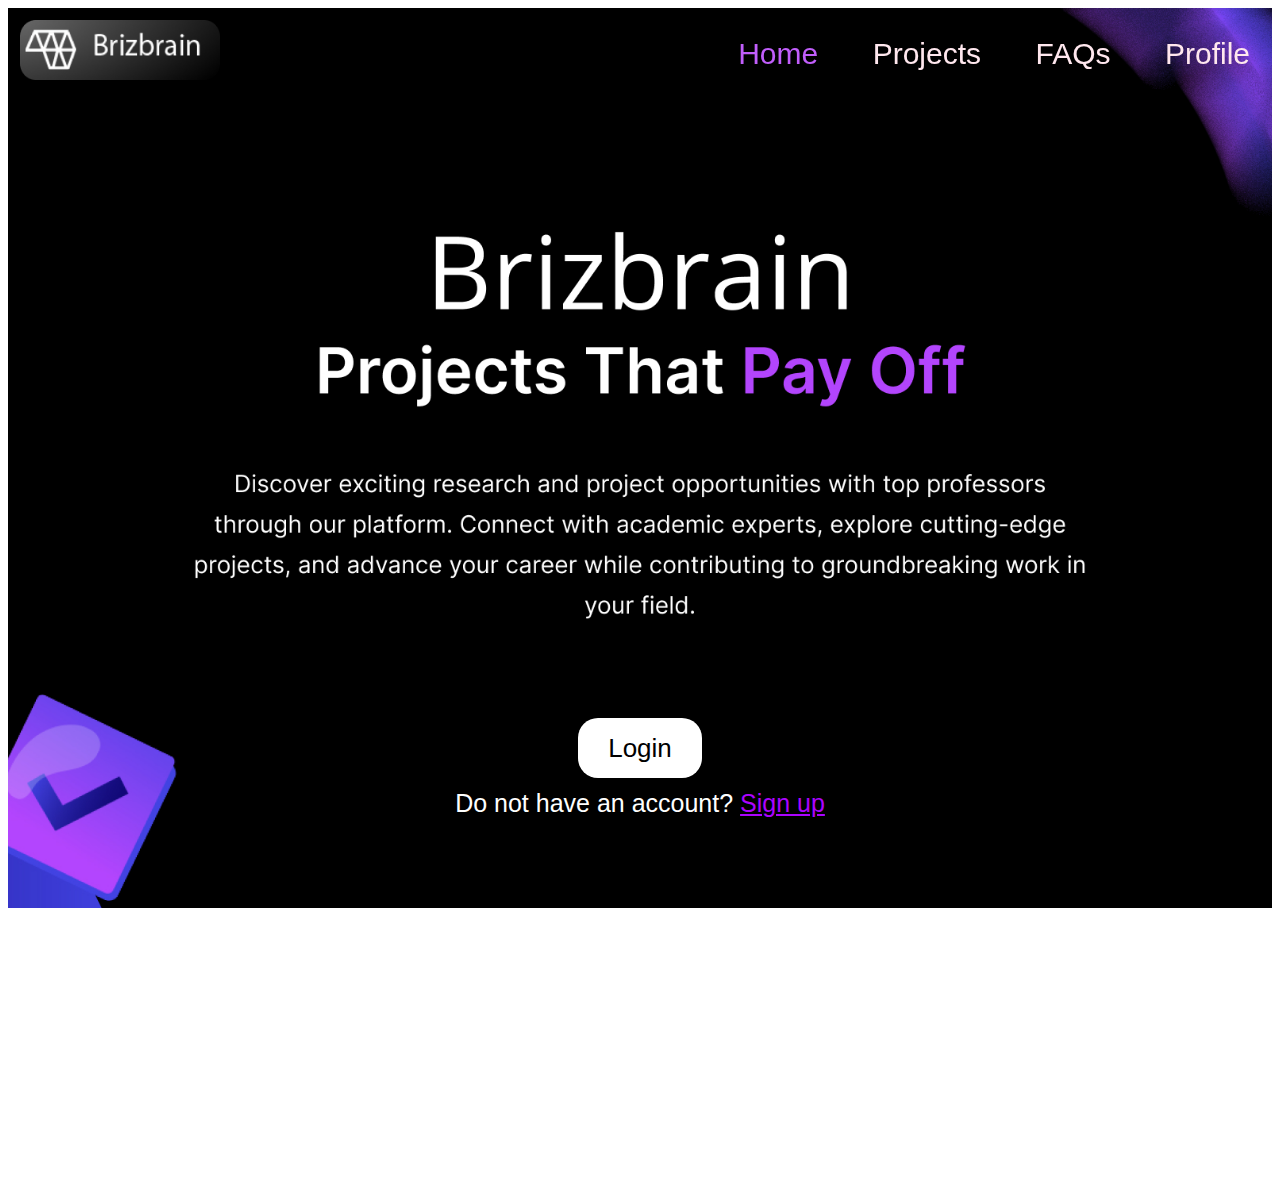
<file: index.html>
<!DOCTYPE html>
<html lang="en">
<head>
    <meta charset="UTF-8">
    <meta name="viewport" content="width=device-width, initial-scale=1.0">
    <title>BrizBrain</title>
    <link rel="stylesheet" href="styles.css">
    <head>
        <link rel="stylesheet" href="https://cdnjs.cloudflare.com/ajax/libs/font-awesome/6.0.0-beta3/css/all.min.css">
    </head>
    
</head>
<body>
    <header class="header">
        <a href="main.html" class="name"><img src="logofinal.png" width="200px" height="60px" \></a>
        <nav class="navbar">
            <a href="main.html" class="active">Home</a>
            <a href="projects.html">Projects</a>
            <a href="#">FAQs</a>
            <a href="#">Profile</a>
        </nav>
    </header>
    <section id="homepage">
        <div class="container">
            <a href="testing.html" class="login-btn" id="loginbtn">Login</a>
            <p class="signup-text">
                Do not have an account? <a href="signup.html">Sign up</a>
            </p>
        </div>
    </section>
    
    <script src="login.js"></script>
</body>
</html>
</file>
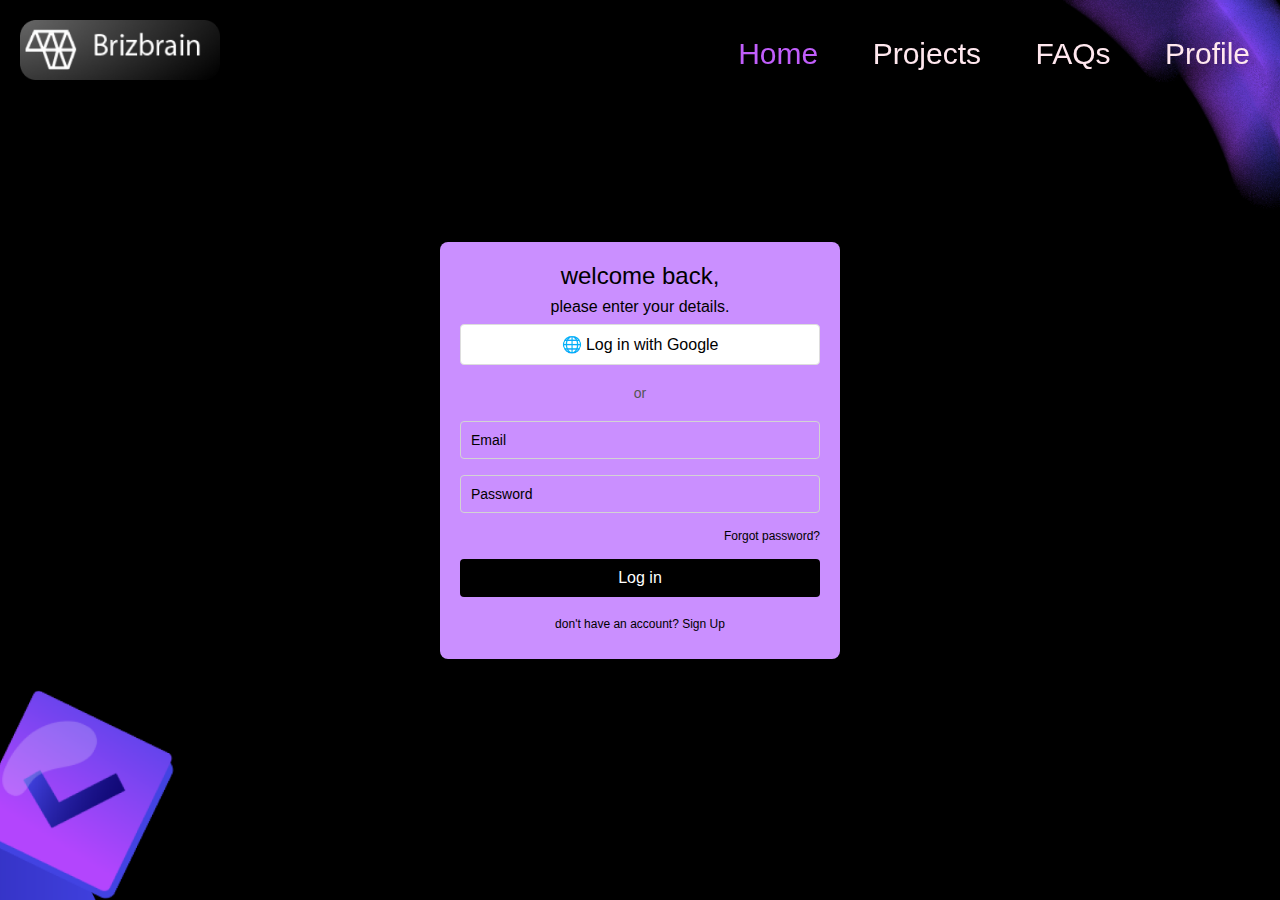
<file: testing.html>
<!DOCTYPE html>
<html lang="en">
<head>
    <meta charset="UTF-8">
    <meta name="viewport" content="width=device-width, initial-scale=1.0">
    <title>Login Page</title>
    <link rel="stylesheet" href="testing.css">
</head>
<body>
    <header class="header">
        <a href="main.html" class="name"><img src="logofinal.png" width="200px" height="60px" \></a>
        <nav class="navbar">
            <a href="main.html" class="active">Home</a>
            <a href="projects.html">Projects</a>
            <a href="#">FAQs</a>
            <a href="#">Profile</a>
        </nav>
    </header>
    <div class="login-container">
        <h1>Welcome back,</h1>
        <p>please enter your details.</p>
        <button class="google-login">🌐 Log in with Google</button>
        <div class="separator">or</div>
        <form>
            <input type="email" placeholder="Email" required>
            <input type="password" placeholder="Password" required>
            <a href="#" class="forgot-password">Forgot password?</a>
            <button type="submit" class="login-button"><a href="projects.html">Log in</a></button>
        </form>
        <p class="signup">don't have an account? <a href="#">Sign Up</a></p>
    </div>
    <script src="testing.js"></script>
</body>
</html>
</file>
<file: styles.css>
html {
    scroll-behavior: smooth; /* Enables smooth scrolling */
}
.header{
    position: fixed;
    font-family: "Open Sans", sans-serif, Inter;
    top: 0;
    left: 0;
    width: 100%;
    padding: 20px;
    display: flex;
    justify-content: space-between;
    align-items: center;
    background-color: transparent;

}
.name{
    font-size: 30px;
    color: rgb(228, 179, 209);
    font-weight: 800;
    float:inline-start;
    text-decoration: none;
}
.navbar a{
    font-size: 30px;
    display: inline-flex;
    color: rgb(255, 231, 238);
    text-decoration: none;
    margin-right: 35px;
    transition: .2s;
    font-weight: 500;
    padding-inline-end: 15px;
    
}
.navbar a:hover,.navbar a.active
{
    color: #c15efb;
}

body section#homepage{
    margin: 0;
    padding: 0;
    font-family: "Open Sans", sans-serif, Inter;
    height: 100vh;
    background-image: url('bgimage.png'); 
    background-size: cover;
    background-repeat: no-repeat;
    background-position: center;
    display: flex;
    justify-content: center;
    align-items: center;

}

form{
    align-items: center;
}



section :nth-child(2) button{
    padding: 10px 20px;
    font-size: 16px;
    cursor: pointer;
    border: none;
    border-radius: 5px;
    background-color: #4285F4;
    color: #fff;
    transition: background-color 0.3s;
}
.eye-icon::before {
    content: '\f06e'; /* FontAwesome icon code for eye */
    font-family: 'FontAwesome';
}

section :nth-child(1) {
    text-align: center;
    height: 50%;
    bottom: 0;
    color: #fefefe;
    transform:translateY(500px);    
}
.login-form {
    transform: translateY(300px); 
    flex-direction: column;
    align-items: center;
    margin-top: 20px;
}

.login-form input {
    margin-bottom: 10px;
    padding: 10px;
    width: 100%;
    max-width: 300px;
}

.login-btn {
    padding: 15px 30px;
    width: 200px;
    height: 60px;
    font-size: 26px;
    background-color: #ffffff; /* Button color */
    border: none;
    border-radius: 20px;
    cursor: pointer;
    margin-bottom: 25px; /* Space between button and link */
    transition: background-color 0.3s ease;
}

#loginbtn{
    color: #000;
    text-decoration: none;
}

#loginbtn:hover{
    background-color:transparent;
    color: #ab04ff;
    border: #c15efb 2px solid;
}



.signup-text {
    margin: 25px;
    font-size: 25px;
}

.signup-text a {
    color: #ab04ff; /* Color for the sign-up link */
    text-decoration: underline;
}

.signup-text a:hover {
    color: #ddd; /* Color for the sign-up link on hover */
}
form {
    display: flex;
    flex-direction: column;
    gap: 16px;
    transform: translateY(100px);
}

input[type="email"],
input[type="password"] {
    width: 100%;
    padding: 10px;
    background-color: transparent; /* Making the input fields transparent */
    border: 1px solid #d3d3d3; /* Light grey thin border */
    border-radius: 4px;
    font-size: 14px;
    color: #000;
    box-sizing: border-box;
}

input[type="email"]::placeholder,
input[type="password"]::placeholder {
    color: #000; /* Placeholder text color */
}

input[type="email"]:focus::placeholder,
input[type="password"]:focus::placeholder {
    color: transparent; /* Placeholder disappears when focused */
}

.forgot-password {
    font-size: 12px;
    color: #000;
    text-align: right;
    text-decoration: none;
}


.login-btn a{
    text-decoration: none;
    color: #000;
}

.signup {
    margin-top: 20px;
    font-size: 12px;
}

.signup a {
    color: #000;
    text-decoration: none;
}
</file>
<file: testing.css>
body {
    margin: 0;
    padding: 0;
    font-family: Arial, sans-serif;
    margin: 0;
    padding: 0;
    font-family: "Open Sans", sans-serif, Inter;
    height: 100vh;
    background-image: url('second.png'); 
    background-size: cover;
    background-repeat: no-repeat;
    background-position: center;
    display: flex;
    justify-content: center;
    align-items: center; /* Matching the background color */
    color: #000;
    display: flex;
    justify-content: center;
    align-items: center;
    height: 100vh;
}
.header{
    position: fixed;
    font-family: "Open Sans", sans-serif, Inter;
    top: 0;
    left: 0;
    width: 100%;
    padding: 20px;
    display: flex;
    justify-content: space-between;
    align-items: center;
    background-color: transparent;

}
.name{
    font-size: 30px;
    color: rgb(228, 179, 209);
    font-weight: 800;
    float:inline-start;
    text-decoration: none;
}
.navbar a{
    font-size: 30px;
    display: inline-flex;
    color: rgb(255, 231, 238);
    text-decoration: none;
    margin-right: 35px;
    transition: .2s;
    font-weight: 500;
    padding-inline-end: 15px;
    
}
.navbar a:hover,.navbar a.active
{
    color: #c15efb;
}

.login-container {
    text-align: center;
    width: 360px;
    background-color: #CA8FFF;
    padding: 20px;
    border-radius: 8px;
    box-shadow: 0 4px 6px rgba(0, 0, 0, 0.1);
}

h1 {
    margin: 0;
    font-size: 24px;
    font-weight: normal;
    text-transform: lowercase;
}

p {
    margin: 8px 0;
}

.google-login {
    width: 100%;
    padding: 10px;
    background-color: #ffffff;
    color: #000;
    border: 1px solid #ddd;
    border-radius: 4px;
    font-size: 16px;
    cursor: pointer;
}

.separator {
    margin: 20px 0;
    font-size: 14px;
    color: #555;
}

form {
    display: flex;
    flex-direction: column;
    gap: 16px;
}

input[type="email"],
input[type="password"] {
    width: 100%;
    padding: 10px;
    background-color: transparent; /* Making the input fields transparent */
    border: 1px solid #d3d3d3; /* Light grey thin border */
    border-radius: 4px;
    font-size: 14px;
    color: #000;
    box-sizing: border-box;
}

input[type="email"]::placeholder,
input[type="password"]::placeholder {
    color: #000; /* Placeholder text color */
}

input[type="email"]:focus::placeholder,
input[type="password"]:focus::placeholder {
    color: transparent; /* Placeholder disappears when focused */
}

.forgot-password {
    font-size: 12px;
    color: #000;
    text-align: right;
    text-decoration: none;
}

.login-button {
    padding: 10px;
    background-color: #000;
    color: #fff;
    border: none;
    font-style: none;
    border-radius: 4px;
    font-size: 16px;
    cursor: pointer;
}

.signup {
    margin-top: 20px;
    font-size: 12px;
}

.signup a {
    color: #000;
    text-decoration: none;
}
.login-button a{
    text-decoration: none;
    color: #fff;
}
</file>
